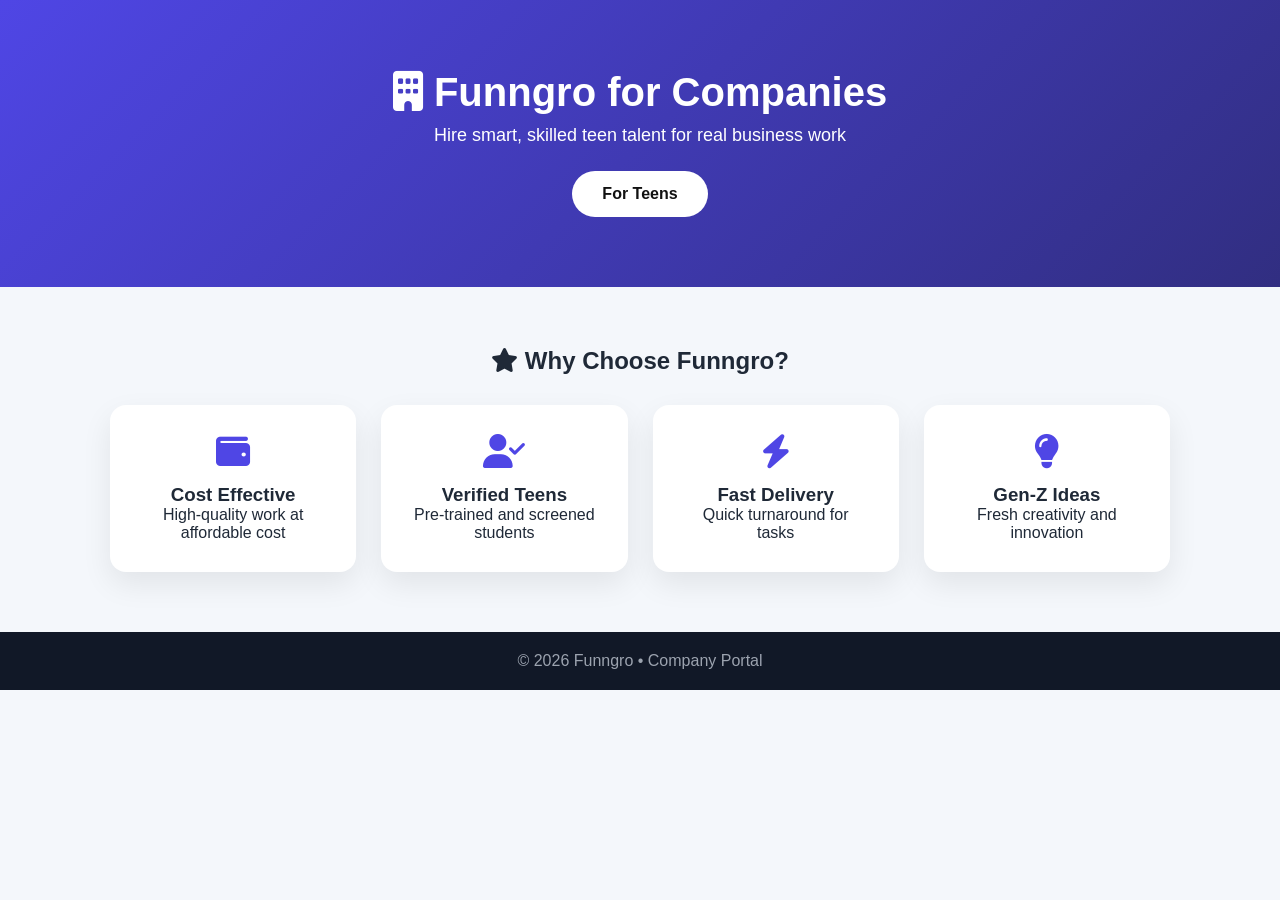
<file: index.html>
<!DOCTYPE html>
<html lang="en">
<head>
  <meta charset="UTF-8">
  <title>Hire Smart Teen Talent | Funngro</title>
  <meta name="viewport" content="width=device-width, initial-scale=1.0">

  <!-- ICONS -->
  <link rel="stylesheet" href="https://cdnjs.cloudflare.com/ajax/libs/font-awesome/6.5.1/css/all.min.css">

  <!-- CSS -->
  <link rel="stylesheet" href="style.css">
</head>

<body>

  <header class="header company">
    <h1><i class="fa-solid fa-building"></i> Funngro for Companies</h1>
    <p>Hire smart, skilled teen talent for real business work</p>
    <a href="teen.html" class="btn primary">For Teens</a>
  </header>

  <section class="container">
    <h2><i class="fa-solid fa-star"></i> Why Choose Funngro?</h2>

    <div class="grid">
      <div class="card">
        <i class="fa-solid fa-wallet"></i>
        <h3>Cost Effective</h3>
        <p>High-quality work at affordable cost</p>
      </div>

      <div class="card">
        <i class="fa-solid fa-user-check"></i>
        <h3>Verified Teens</h3>
        <p>Pre-trained and screened students</p>
      </div>

      <div class="card">
        <i class="fa-solid fa-bolt"></i>
        <h3>Fast Delivery</h3>
        <p>Quick turnaround for tasks</p>
      </div>

      <div class="card">
        <i class="fa-solid fa-lightbulb"></i>
        <h3>Gen-Z Ideas</h3>
        <p>Fresh creativity and innovation</p>
      </div>
    </div>
  </section>

  <footer class="footer">
    © 2026 Funngro • Company Portal
  </footer>

</body>
</html>
</file>
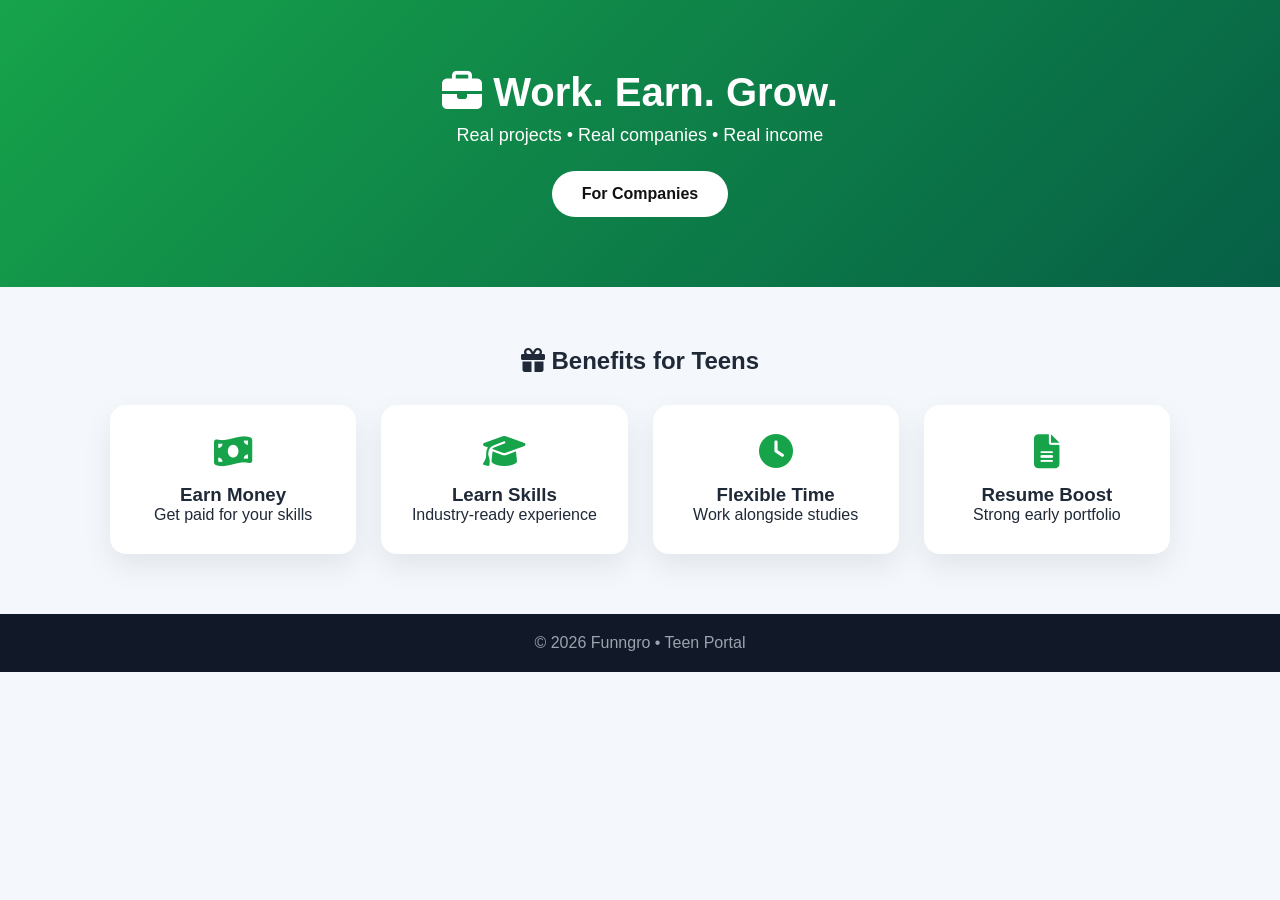
<file: teen.html>
<!DOCTYPE html>
<html lang="en">
<head>
  <meta charset="UTF-8">
  <title>Work & Earn as a Teen | Funngro</title>
  <meta name="viewport" content="width=device-width, initial-scale=1.0">

  <!-- ICONS -->
  <link rel="stylesheet" href="https://cdnjs.cloudflare.com/ajax/libs/font-awesome/6.5.1/css/all.min.css">

  <!-- CSS -->
  <link rel="stylesheet" href="style.css">
</head>

<body class="teen">

  <header class="header teen">
    <h1><i class="fa-solid fa-briefcase"></i> Work. Earn. Grow.</h1>
    <p>Real projects • Real companies • Real income</p>
    <a href="index.html" class="btn secondary">For Companies</a>
  </header>

  <section class="container">
    <h2><i class="fa-solid fa-gift"></i> Benefits for Teens</h2>

    <div class="grid">
      <div class="card">
        <i class="fa-solid fa-money-bill-wave"></i>
        <h3>Earn Money</h3>
        <p>Get paid for your skills</p>
      </div>

      <div class="card">
        <i class="fa-solid fa-graduation-cap"></i>
        <h3>Learn Skills</h3>
        <p>Industry-ready experience</p>
      </div>

      <div class="card">
        <i class="fa-solid fa-clock"></i>
        <h3>Flexible Time</h3>
        <p>Work alongside studies</p>
      </div>

      <div class="card">
        <i class="fa-solid fa-file-lines"></i>
        <h3>Resume Boost</h3>
        <p>Strong early portfolio</p>
      </div>
    </div>
  </section>

  <footer class="footer">
    © 2026 Funngro • Teen Portal
  </footer>

</body>
</html>
</file>
<file: style.css>
/* RESET */
* {
  margin: 0;
  padding: 0;
  box-sizing: border-box;
}

/* GLOBAL */
body {
  font-family: "Segoe UI", sans-serif;
  background: #f4f7fb;
  color: #1f2937;
}

/* HEADER */
.header {
  padding: 70px 20px;
  text-align: center;
  color: white;
}

.header.company {
  background: linear-gradient(135deg, #4f46e5, #312e81);
}

.header.teen {
  background: linear-gradient(135deg, #16a34a, #065f46);
}

.header h1 {
  font-size: 40px;
  margin-bottom: 10px;
}

.header p {
  font-size: 18px;
}

/* BUTTONS */
.btn {
  display: inline-block;
  margin-top: 25px;
  padding: 14px 30px;
  border-radius: 30px;
  font-weight: 600;
  text-decoration: none;
  background: white;
  color: #111;
  transition: 0.3s;
}

.btn:hover {
  transform: translateY(-3px);
}

/* CONTENT */
.container {
  max-width: 1100px;
  margin: 60px auto;
  padding: 0 20px;
}

h2 {
  text-align: center;
  margin-bottom: 30px;
}

/* GRID */
.grid {
  display: grid;
  grid-template-columns: repeat(auto-fit, minmax(230px, 1fr));
  gap: 25px;
}

.card {
  background: white;
  padding: 30px;
  border-radius: 16px;
  text-align: center;
  box-shadow: 0 12px 30px rgba(0,0,0,0.08);
  transition: 0.3s;
}

.card:hover {
  transform: translateY(-8px);
}

.card i {
  font-size: 34px;
  color: #4f46e5;
  margin-bottom: 15px;
}

body.teen .card i {
  color: #16a34a;
}

/* FOOTER */
.footer {
  text-align: center;
  padding: 20px;
  background: #111827;
  color: #9ca3af;
}

/* RESPONSIVE */
@media (max-width: 600px) {
  .header h1 {
    font-size: 30px;
  }
}
</file>
